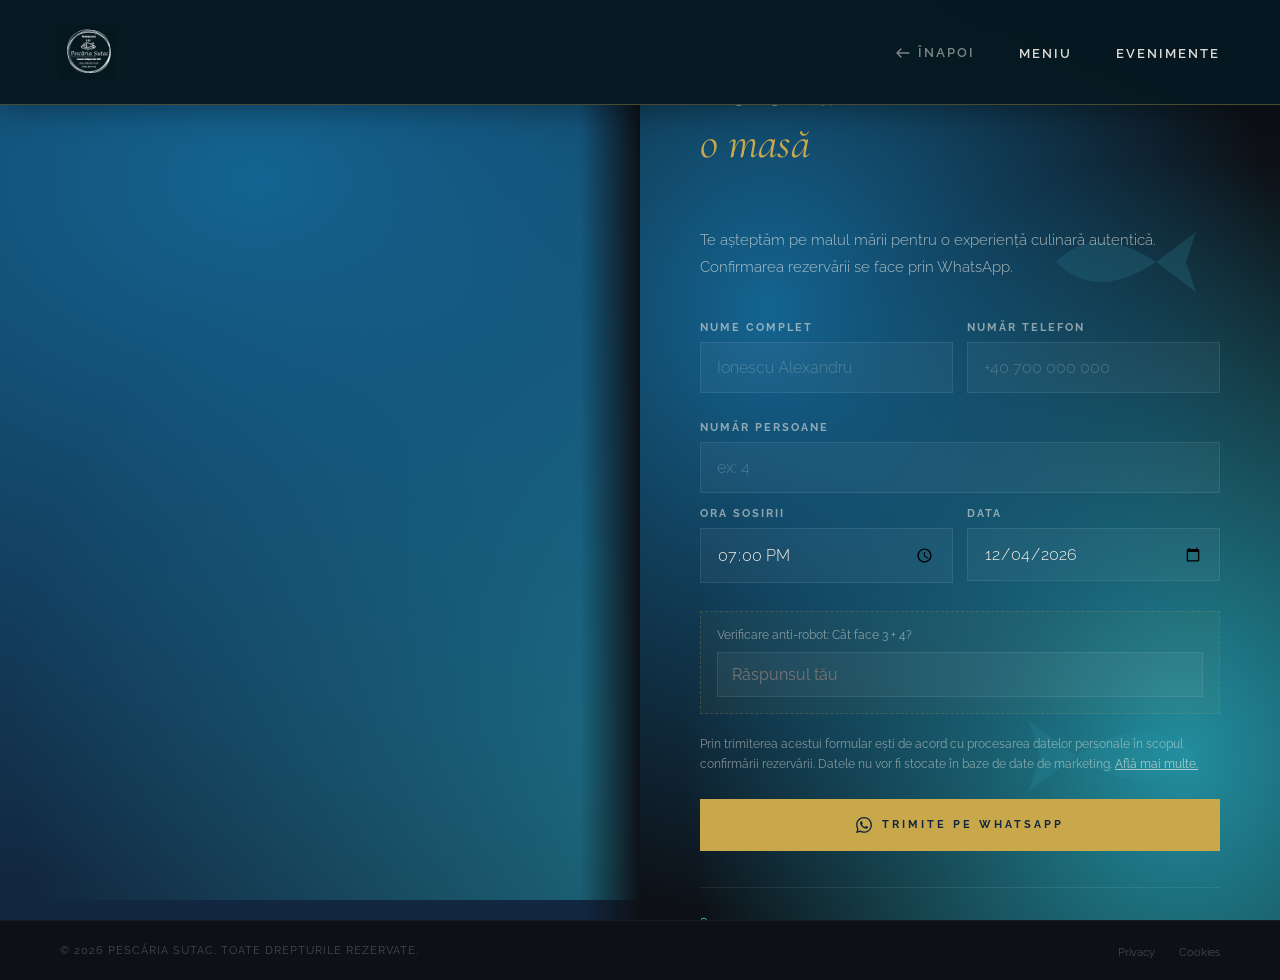
<file: rezervari.html>
﻿<!DOCTYPE html>
<html lang="ro">
<head>
<meta charset="utf-8">
<meta name="viewport" content="width=device-width, initial-scale=1">
<title>Rezervări | Pescăria Sutac — Plaja Corbu</title>
<meta name="description" content="Rezervă o masă la Pescăria Sutac pe Plaja Corbu. Formular rapid de rezervare cu confirmare pe WhatsApp.">
<meta property="og:title" content="Rezervări — Pescăria Sutac">
<meta property="og:url" content="https://www.pescariasutac.ro/rezervari.html">
<link rel="icon" href="assets/img/logo  sutac 9 (1).png">
<link rel="preconnect" href="https://fonts.googleapis.com">
<link rel="preconnect" href="https://fonts.gstatic.com" crossorigin>
<link href="https://fonts.googleapis.com/css2?family=Cormorant+Garamond:ital,wght@0,400;0,500;0,600;0,700;1,400;1,600&family=Raleway:wght@300;400;500;600;700&display=swap" rel="stylesheet">
<style>
:root {
  --seafoam: #4bb8c4;
  --gold: #c9a84c;
  --cream: #f5f0e8;
  --bg: #122840;
  --bg-form: #0d1117;
  --border: rgba(255,255,255,.08);
}
*, *::before, *::after { margin: 0; padding: 0; box-sizing: border-box; }
html, body { height: 100%; }
body { background: var(--bg); font-family: 'Raleway', sans-serif; color: var(--cream); overflow-x: hidden; display: flex; flex-direction: column; }
img { max-width: 100%; display: block; }
a { text-decoration: none; color: inherit; }

/* ── NAV ── */
.s-header { background: rgba(6,24,32,.97); border-bottom: 1px solid rgba(201,168,76,.35); box-shadow: 0 2px 30px rgba(0,0,0,.4); position: sticky; top: 0; z-index: 100; }
.s-nav { display: flex; align-items: center; justify-content: space-between; padding: 24px 60px; max-width: 1400px; margin: 0 auto; }
.s-logo img { height: 56px; width: auto; mix-blend-mode: screen; }
.s-nav-links { display: flex; list-style: none; gap: 44px; align-items: center; }
.s-nav-links a { color: rgba(245,240,232,.9); font-size: 13px; letter-spacing: 2px; text-transform: uppercase; font-weight: 600; transition: color .25s; }
.s-nav-links a:hover { color: var(--cream); }
.s-nav-back { color: rgba(245,240,232,.5) !important; display: inline-flex; align-items: center; gap: 8px; }
.s-nav-back:hover { color: var(--cream) !important; }
.s-hamburger { display: none; flex-direction: column; gap: 6px; background: none; border: none; cursor: pointer; padding: 5px; }
.s-hamburger span { display: block; width: 26px; height: 1.5px; background: var(--cream); transition: all .3s; }
.s-hamburger.active span:nth-child(1) { transform: translateY(7.5px) rotate(45deg); }
.s-hamburger.active span:nth-child(2) { opacity: 0; }
.s-hamburger.active span:nth-child(3) { transform: translateY(-7.5px) rotate(-45deg); }
.s-mobile-menu { display: none; position: fixed; inset: 0; background: var(--bg); z-index: 999; flex-direction: column; align-items: center; justify-content: center; }
.s-mobile-menu.open { display: flex; }
.s-mobile-menu ul { list-style: none; text-align: center; }
.s-mobile-menu li { margin: 16px 0; }
.s-mobile-menu a { font-family: 'Cormorant Garamond', serif; font-size: clamp(24px, 5vw, 38px); color: var(--cream); font-style: italic; }
.s-mobile-menu a:hover { color: var(--gold); }
@media (max-width: 960px) {
  .s-nav { flex-direction: column; gap: 8px; padding: 10px 16px; align-items: center; }
  .s-logo img { height: 44px; }
  .s-nav-links { display: flex; gap: 10px 18px; flex-wrap: wrap; justify-content: center; align-items: center; }
  .s-nav-links a { font-size: 9px; letter-spacing: 1.5px; }
  .s-nav-cta { padding: 7px 14px !important; font-size: 9px !important; }
  .s-hamburger { display: none; }
  .s-mobile-menu { display: none !important; }
}

/* ── BOOKING LAYOUT ── */
.booking-wrap { display: grid; grid-template-columns: 1fr 1fr; flex: 1; min-height: calc(100vh - 85px); }

.map-col { position: relative; overflow: hidden; }
.map-col iframe { width: 100%; height: 100%; border: 0; display: block; filter: grayscale(1) invert(1) contrast(1.1) brightness(.8); }
.map-col::after {
  content: ''; position: absolute; top: 0; right: 0; bottom: 0; width: 60px;
  background: linear-gradient(90deg, transparent, var(--bg-form));
  pointer-events: none;
}

.form-col {
  background: var(--bg-form); padding: 70px 60px;
  display: flex; flex-direction: column; justify-content: center;
  overflow-y: auto;
}

.form-eyebrow { font-size: 10px; letter-spacing: 4px; text-transform: uppercase; color: var(--seafoam); font-weight: 700; margin-bottom: 14px; display: block; }
.form-title { font-family: 'Cormorant Garamond', serif; font-size: clamp(30px, 3.5vw, 48px); color: var(--cream); font-weight: 400; line-height: 1.15; margin-bottom: 10px; }
.form-title em { font-style: italic; color: var(--gold); }
.form-sub { font-size: 15px; color: rgba(245,240,232,.68); font-weight: 300; line-height: 1.8; margin-bottom: 40px; }
.form-divider { width: 40px; height: 1px; background: linear-gradient(90deg, var(--gold), transparent); margin: 16px 0 32px; }

.field-row { display: grid; grid-template-columns: 1fr 1fr; gap: 14px; margin-bottom: 14px; }
.field { margin-bottom: 14px; }
.field label { display: block; font-size: 11px; letter-spacing: 2px; text-transform: uppercase; color: rgba(245,240,232,.55); font-weight: 700; margin-bottom: 8px; }

.field input,
.field select {
  width: 100%; background: rgba(255,255,255,.04);
  border: 1px solid rgba(255,255,255,.08);
  color: var(--cream); padding: 15px 16px;
  font-family: 'Raleway', sans-serif; font-size: 16px; font-weight: 300;
  outline: none; transition: border-color .25s, background .25s;
  -webkit-appearance: none; appearance: none;
  border-radius: 0;
}
.field input:focus, .field select:focus {
  border-color: rgba(201,168,76,.5);
  background: rgba(255,255,255,.07);
}
.field input::placeholder { color: rgba(245,240,232,.25); }
.field select option { background: #0d1117; color: var(--cream); }

.select-wrap { position: relative; }
.select-wrap::after {
  content: ''; position: absolute; right: 16px; top: 50%; transform: translateY(-50%);
  width: 0; height: 0;
  border-left: 5px solid transparent;
  border-right: 5px solid transparent;
  border-top: 5px solid rgba(201,168,76,.6);
  pointer-events: none;
}

.time-date-row { display: grid; grid-template-columns: 1fr 1fr; gap: 14px; margin-bottom: 14px; }

.bot-check {
  background: rgba(201,168,76,.04); border: 1px dashed rgba(201,168,76,.2);
  padding: 16px; margin-bottom: 20px;
}
.bot-check label { display: block; font-size: 12px; color: rgba(245,240,232,.5); margin-bottom: 10px; }
.bot-check input { width: 100%; background: rgba(255,255,255,.04); border: 1px solid rgba(255,255,255,.08); color: var(--cream); padding: 12px 14px; font-family: 'Raleway', sans-serif; font-size: 16px; outline: none; transition: border-color .25s; border-radius: 0; }
.bot-check input:focus { border-color: rgba(201,168,76,.4); }

.privacy-note { font-size: 12px; color: rgba(245,240,232,.5); line-height: 1.7; margin-bottom: 24px; }
.privacy-note a { color: rgba(245,240,232,.65); text-decoration: underline; }

.submit-btn {
  width: 100%; background: var(--gold); color: var(--bg);
  border: none; padding: 18px; cursor: pointer;
  font-family: 'Raleway', sans-serif; font-size: 11px;
  font-weight: 700; letter-spacing: 3px; text-transform: uppercase;
  transition: all .3s; display: flex; align-items: center; justify-content: center; gap: 10px;
}
.submit-btn:hover { background: #d4b457; transform: translateY(-1px); }
.submit-btn:active { transform: translateY(0); }

.contact-info { margin-top: 36px; padding-top: 28px; border-top: 1px solid var(--border); display: flex; gap: 30px; flex-wrap: wrap; }
.contact-item { display: flex; align-items: center; gap: 10px; }
.contact-item svg { color: var(--seafoam); flex-shrink: 0; }
.contact-item span { font-size: 13px; color: rgba(245,240,232,.62); font-weight: 300; }
.contact-item a { color: var(--cream); font-size: 14px; font-weight: 400; transition: color .25s; }
.contact-item a:hover { color: var(--gold); }

@media (max-width: 960px) {
  .booking-wrap { grid-template-columns: 1fr; }
  .map-col { height: 50vw; min-height: 280px; max-height: 380px; }
  .map-col::after { display: none; }
  .form-col { padding: 50px 32px; }
  .field-row { grid-template-columns: 1fr; gap: 0; }
}
@media (max-width: 480px) {
  .form-col { padding: 40px 20px; }
  .time-date-row { grid-template-columns: 1fr; }
  .contact-info { flex-direction: column; gap: 16px; }
}

/* ── FOOTER ── */
.s-footer-mini {
  background: var(--bg-form); border-top: 1px solid rgba(255,255,255,.05);
  padding: 20px 60px; display: flex; justify-content: space-between; align-items: center;
  flex-wrap: wrap; gap: 10px;
}
.s-footer-mini p { font-size: 11px; color: rgba(245,240,232,.25); letter-spacing: 1px; }
.s-footer-mini a { font-size: 11px; color: rgba(245,240,232,.25); margin-left: 20px; }
.s-footer-mini a:hover { color: rgba(245,240,232,.5); }
@media (max-width: 600px) { .s-footer-mini { padding: 16px 20px; flex-direction: column; align-items: flex-start; } }

/* ── MOBILE GLOBAL ── */
@media (max-width: 768px) {
  .s-header { position: sticky; }
  .booking-wrap { min-height: unset; }
  .map-col { height: 55vw; min-height: 240px; max-height: 340px; }
  .form-col { padding: 48px 24px 56px; }
  .form-title { font-size: clamp(28px,9vw,44px); }
  .form-divider { margin: 14px 0 26px; }
  .form-sub { margin-bottom: 32px; }
  .submit-btn { min-height: 56px; font-size: 12px; padding: 18px 24px; }
  .field-row { grid-template-columns: 1fr; gap: 0; }
  .bot-check { padding: 14px; }
  .s-hamburger { padding: 12px; }
  .s-nav { padding: 14px 16px; }
  .s-logo img { height: 44px; }
  .s-mobile-menu a { font-size: clamp(24px,7vw,36px); }
}
@media (max-width: 400px) {
  .form-col { padding: 36px 16px 48px; }
  .time-date-row { grid-template-columns: 1fr; }
  .contact-info { margin-top: 28px; padding-top: 22px; gap: 14px; }
  .contact-item a { font-size: 15px; }
}

/* ── OCEAN AMBIANCE ── */
body {
  background:
    radial-gradient(ellipse at 20% 20%, rgba(20,100,145,1) 0%, transparent 70%),
    radial-gradient(ellipse at 80% 80%, rgba(35,148,165,1) 0%, transparent 70%),
    var(--bg);
  background-attachment: fixed;
}
@media (max-width: 768px) { body { background-attachment: scroll; } }
.form-col {
  background-image:
    radial-gradient(ellipse at 20% 25%, rgba(20,100,145,1) 0%, transparent 70%),
    radial-gradient(ellipse at 85% 80%, rgba(35,148,165,.95) 0%, transparent 65%),
    url("data:image/svg+xml,%3Csvg xmlns='http://www.w3.org/2000/svg' viewBox='0 0 100 50'%3E%3Cpath fill='%234bb8c4' opacity='.18' d='M10 25 Q30 5 60 25 Q30 45 10 25Z M60 25 L80 10 L75 25 L80 40Z'/%3E%3C/svg%3E"),
    url("data:image/svg+xml,%3Csvg xmlns='http://www.w3.org/2000/svg' viewBox='0 0 100 50'%3E%3Cpath fill='%234bb8c4' opacity='.18' d='M90 25 Q70 5 40 25 Q70 45 90 25Z M40 25 L20 10 L25 25 L20 40Z'/%3E%3C/svg%3E");
  background-repeat: no-repeat;
  background-position: 0 0, 0 0, 90% 15%, 85% 85%;
  background-size: 100% 100%, 100% 100%, 200px, 240px;
}
</style>
</head>
<body>

<!-- HEADER -->
<header class="s-header">
  <nav class="s-nav">
    <a href="index.html" class="s-logo">
      <img src="assets/img/logo orig.jpeg" alt="Pescăria Sutac">
    </a>
    <ul class="s-nav-links">
      <li>
        <a href="index.html" class="s-nav-back">
          <svg width="14" height="10" viewBox="0 0 14 10" fill="none">
            <path d="M5 1L1 5l4 4M1 5h12" stroke="currentColor" stroke-width="1.5" stroke-linecap="round" stroke-linejoin="round"/>
          </svg>
          Înapoi
        </a>
      </li>
      <li><a href="meniu.html">Meniu</a></li>
      <li><a href="about.html">Evenimente</a></li>
    </ul>
    <button class="s-hamburger" id="hamburger" aria-label="Deschide meniu">
      <span></span><span></span><span></span>
    </button>
  </nav>
</header>

<div class="s-mobile-menu" id="mobileMenu">
  <ul>
    <li><a href="index.html">Acasă</a></li>
    <li><a href="povestea.html">Povestea</a></li>
    <li><a href="about.html">Evenimente</a></li>
    <li><a href="meniu.html">Meniu</a></li>
  </ul>
</div>

<!-- BOOKING -->
<main class="booking-wrap">

  <!-- MAP -->
  <div class="map-col">
    <iframe
      src="https://www.google.com/maps/embed?pb=!1m18!1m12!1m3!1d2852.385854473929!2d28.694222486827098!3d44.36366603162866!2m3!1f0!2f0!3f0!3m2!1i1024!2i768!4f13.1!3m3!1m2!1s0x40ba59268312935f%3A0xa1fdd4e4cd6283e9!2sRestaurant%20Pescaria%20Sutac!5e0!3m2!1sro!2sro!4v1774253667794!5m2!1sro!2sro"
      title="Locația Pescăria Sutac pe hartă"
      allowfullscreen
      loading="lazy"
      referrerpolicy="no-referrer-when-downgrade">
    </iframe>
  </div>

  <!-- FORM -->
  <div class="form-col">
    <span class="form-eyebrow">Plaja Corbu</span>
    <h1 class="form-title">Rezervă<br><em>o masă</em></h1>
    <div class="form-divider"></div>
    <p class="form-sub">Te așteptăm pe malul mării pentru o experiență culinară autentică. Confirmarea rezervării se face prin WhatsApp.</p>

    <form id="whatsappForm" novalidate>

      <div class="field-row">
        <div class="field">
          <label for="nume_client">Nume complet</label>
          <input type="text" id="nume_client" placeholder="Ionescu Alexandru" required autocomplete="name">
        </div>
        <div class="field">
          <label for="telefon_client">Număr telefon</label>
          <input type="tel" id="telefon_client" placeholder="+40 700 000 000" required autocomplete="tel">
        </div>
      </div>

      <div class="field">
        <label for="persoane">Număr persoane</label>
        <input type="number" id="persoane" min="1" max="200" placeholder="ex: 4" inputmode="numeric">
      </div>

      <div class="time-date-row">
        <div class="field">
          <label for="time">Ora sosirii</label>
          <input type="time" id="time" value="19:00">
        </div>
        <div class="field">
          <label for="date">Data</label>
          <input type="date" id="date">
        </div>
      </div>

      <div class="bot-check">
        <label>Verificare anti-robot: Cât face 3 + 4?</label>
        <input type="number" id="bot_answer" placeholder="Răspunsul tău" required min="0" max="99">
      </div>

      <p class="privacy-note">
        Prin trimiterea acestui formular ești de acord cu procesarea datelor personale în scopul confirmării rezervării. Datele nu vor fi stocate în baze de date de marketing.
        <a href="termene.html">Află mai multe.</a>
      </p>

      <button type="submit" class="submit-btn">
        <svg width="16" height="16" viewBox="0 0 24 24" fill="currentColor">
          <path d="M17.472 14.382c-.297-.149-1.758-.867-2.03-.967-.273-.099-.471-.148-.67.15-.197.297-.767.966-.94 1.164-.173.199-.347.223-.644.075-.297-.15-1.255-.463-2.39-1.475-.883-.788-1.48-1.761-1.653-2.059-.173-.297-.018-.458.13-.606.134-.133.298-.347.446-.52.149-.174.198-.298.298-.497.099-.198.05-.371-.025-.52-.075-.149-.669-1.612-.916-2.207-.242-.579-.487-.5-.669-.51-.173-.008-.371-.01-.57-.01-.198 0-.52.074-.792.372-.272.297-1.04 1.016-1.04 2.479 0 1.462 1.065 2.875 1.213 3.074.149.198 2.096 3.2 5.077 4.487.709.306 1.262.489 1.694.625.712.227 1.36.195 1.871.118.571-.085 1.758-.719 2.006-1.413.248-.694.248-1.289.173-1.413-.074-.124-.272-.198-.57-.347m-5.421 7.403h-.004a9.87 9.87 0 01-5.031-1.378l-.361-.214-3.741.982.998-3.648-.235-.374a9.86 9.86 0 01-1.51-5.26c.001-5.45 4.436-9.884 9.888-9.884 2.64 0 5.122 1.03 6.988 2.898a9.825 9.825 0 012.893 6.994c-.003 5.45-4.437 9.884-9.885 9.884m8.413-18.297A11.815 11.815 0 0012.05 0C5.495 0 .16 5.335.157 11.892c0 2.096.547 4.142 1.588 5.945L.057 24l6.305-1.654a11.882 11.882 0 005.683 1.448h.005c6.554 0 11.89-5.335 11.893-11.893a11.821 11.821 0 00-3.48-8.413Z"/>
        </svg>
        Trimite pe WhatsApp
      </button>

    </form>

    <div class="contact-info">
      <div class="contact-item">
        <svg width="16" height="16" viewBox="0 0 24 24" fill="none" stroke="currentColor" stroke-width="1.5">
          <path d="M22 16.92v3a2 2 0 01-2.18 2 19.79 19.79 0 01-8.63-3.07 19.5 19.5 0 01-6-6 19.79 19.79 0 01-3.07-8.67A2 2 0 014.11 2h3a2 2 0 012 1.72 12.84 12.84 0 00.7 2.81 2 2 0 01-.45 2.11L8.09 9.91a16 16 0 006 6l1.27-1.27a2 2 0 012.11-.45 12.84 12.84 0 002.81.7A2 2 0 0122 16.92z"/>
        </svg>
        <div>
          <a href="tel:+40730292776">+40 730 292 776</a>
          <span>Rezervări &amp; Info</span>
        </div>
      </div>
      <div class="contact-item">
        <svg width="16" height="16" viewBox="0 0 24 24" fill="none" stroke="currentColor" stroke-width="1.5">
          <path d="M21 10c0 7-9 13-9 13s-9-6-9-13a9 9 0 0118 0z"/><circle cx="12" cy="10" r="3"/>
        </svg>
        <div>
          <a href="https://maps.app.goo.gl/LqXJBEXyGk9vnfK48" target="_blank" rel="noopener">Plaja Corbu, Constanța</a>
          <span>Zilnic 10:30 — 22:30</span>
        </div>
      </div>
    </div>

  </div>

</main>

<!-- FOOTER -->
<footer class="s-footer-mini">
  <p>© 2026 PESCĂRIA SUTAC. TOATE DREPTURILE REZERVATE.</p>
  <div>
    <a href="termene.html">Privacy</a>
    <a href="cookies.html">Cookies</a>
  </div>
</footer>

<script>
  // Set today's date as default
  const dateInput = document.getElementById('date');
  const today = new Date();
  const yyyy = today.getFullYear();
  const mm = String(today.getMonth() + 1).padStart(2, '0');
  const dd = String(today.getDate()).padStart(2, '0');
  dateInput.value = `${yyyy}-${mm}-${dd}`;
  dateInput.min = `${yyyy}-${mm}-${dd}`;

  // Hamburger
  const hamburger = document.getElementById('hamburger');
  const mobileMenu = document.getElementById('mobileMenu');
  hamburger.addEventListener('click', () => {
    hamburger.classList.toggle('active');
    mobileMenu.classList.toggle('open');
    document.body.style.overflow = mobileMenu.classList.contains('open') ? 'hidden' : '';
  });
  mobileMenu.querySelectorAll('a').forEach(a => a.addEventListener('click', () => {
    hamburger.classList.remove('active');
    mobileMenu.classList.remove('open');
    document.body.style.overflow = '';
  }));

  // WhatsApp form
  document.getElementById('whatsappForm').addEventListener('submit', function(e) {
    e.preventDefault();

    const raspuns = document.getElementById('bot_answer').value;
    if (raspuns !== '7') {
      alert('Răspuns incorect la verificarea anti-robot! Răspunsul corect este 7.');
      return;
    }

    const nume = document.getElementById('nume_client').value.trim();
    const tel = document.getElementById('telefon_client').value.trim();
    const nrPers = document.getElementById('persoane').value.trim();
    const ora = document.getElementById('time').value;
    const data = document.getElementById('date').value;

    if (!nume || !tel) {
      alert('Te rugăm să completezi numele și numărul de telefon.');
      return;
    }

    const telDest = '40730292776';
    const msg = `Salut! Rezervare nouă:%0A%0A` +
                `👤 *Nume:* ${encodeURIComponent(nume)}%0A` +
                `📞 *Tel:* ${encodeURIComponent(tel)}%0A` +
                `👥 *Pers:* ${encodeURIComponent(nrPers)}%0A` +
                `📅 *Data:* ${data}%0A` +
                `🕒 *Ora:* ${ora}`;

    window.open(`https://wa.me/${telDest}?text=${msg}`, '_blank');
  });
</script>
</body>
</html>
</file>
